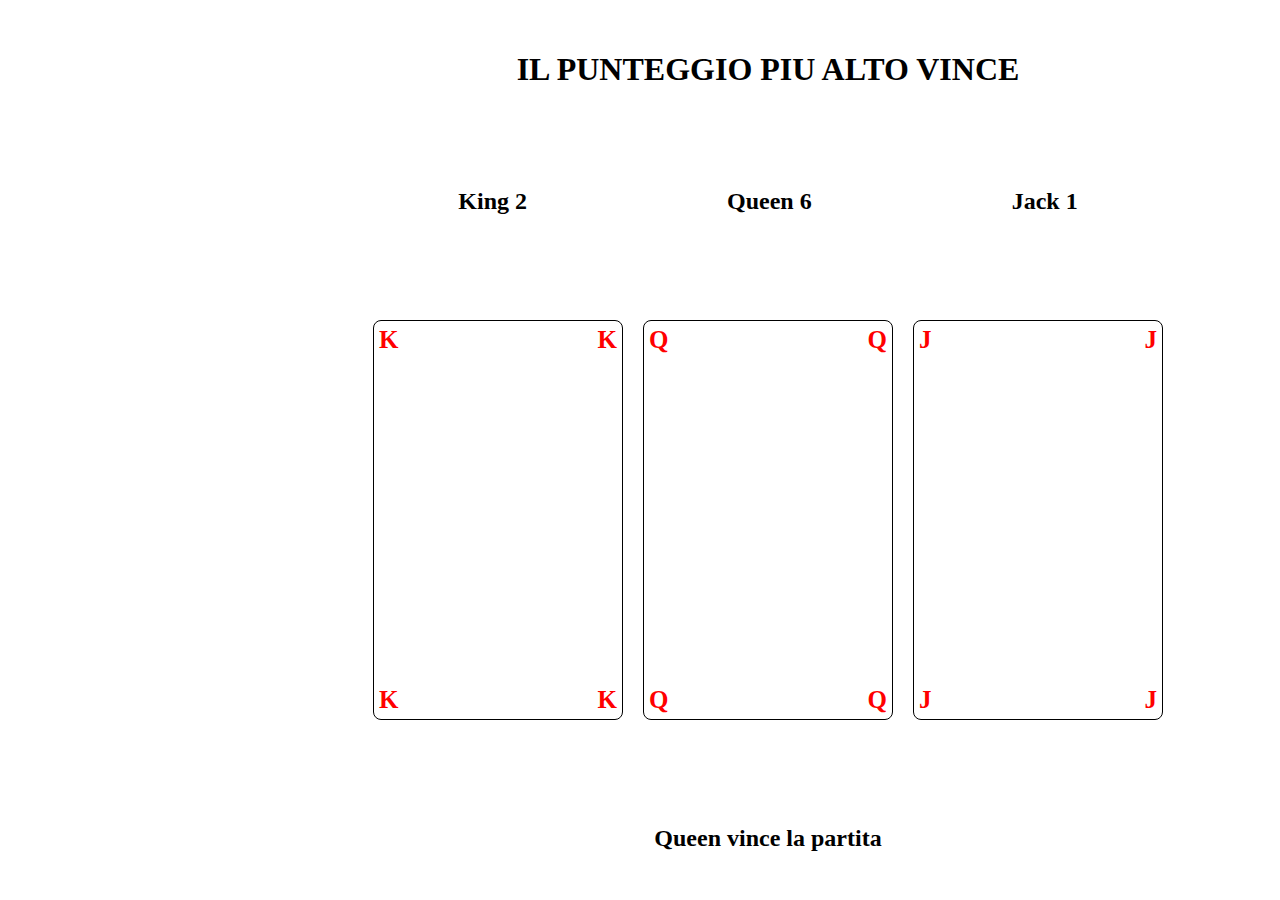
<file: Esercizio dadi/index.html>
<!DOCTYPE html>
<html lang="en">
<head>
    <meta charset="UTF-8">
    <meta http-equiv="X-UA-Compatible" content="IE=edge">
    <meta name="viewport" content="width=device-width, initial-scale=1.0">
    <link rel="stylesheet" href="../Esercizio dadi/css/style.css">
    <title>Esercizio Dadi</title>
</head>
<body>
    <header>
    <h1>IL PUNTEGGIO PIU ALTO VINCE</h1>
    </header>
<main>
    <div class="container">
        <div class="row">
            <h2 id="king" class="col"></h2>
            <h2 id="queen" class="col"></h2>
            <h2 id="jack" class="col"></h2>
        </div>

        <div class="second-row">
            <div class="carte one">

                <div class="top">K</div>
                <div class="left">K</div>
                <div class="right">K</div>
                <div class="bottom">K</div>
            </div>
            <div class="carte two">
            
                <div class="top">Q</div>
                <div class="left">Q</div>
                <div class="right">Q</div>
                <div class="bottom">Q</div>
            </div>
            <div class="carte three">
                
                <div class="top">J</div>
                <div class="left">J</div>
                <div class="right">J</div>
                <div class="bottom">J</div>
            </div>
        </div>
        
        <div class="third-row">
            <h2 id="kingvincente"></h2>
            <h2 id="queenvincente"></h2>
            <h2 id="jackvincente"></h2>
            <h2 id="parità"></h2>
            <h2 id="nodefined"></h2>
        </div>
    </div>
</main>

    <script src="../Esercizio dadi/js/main.js"></script>
</body>
</html>
</file>
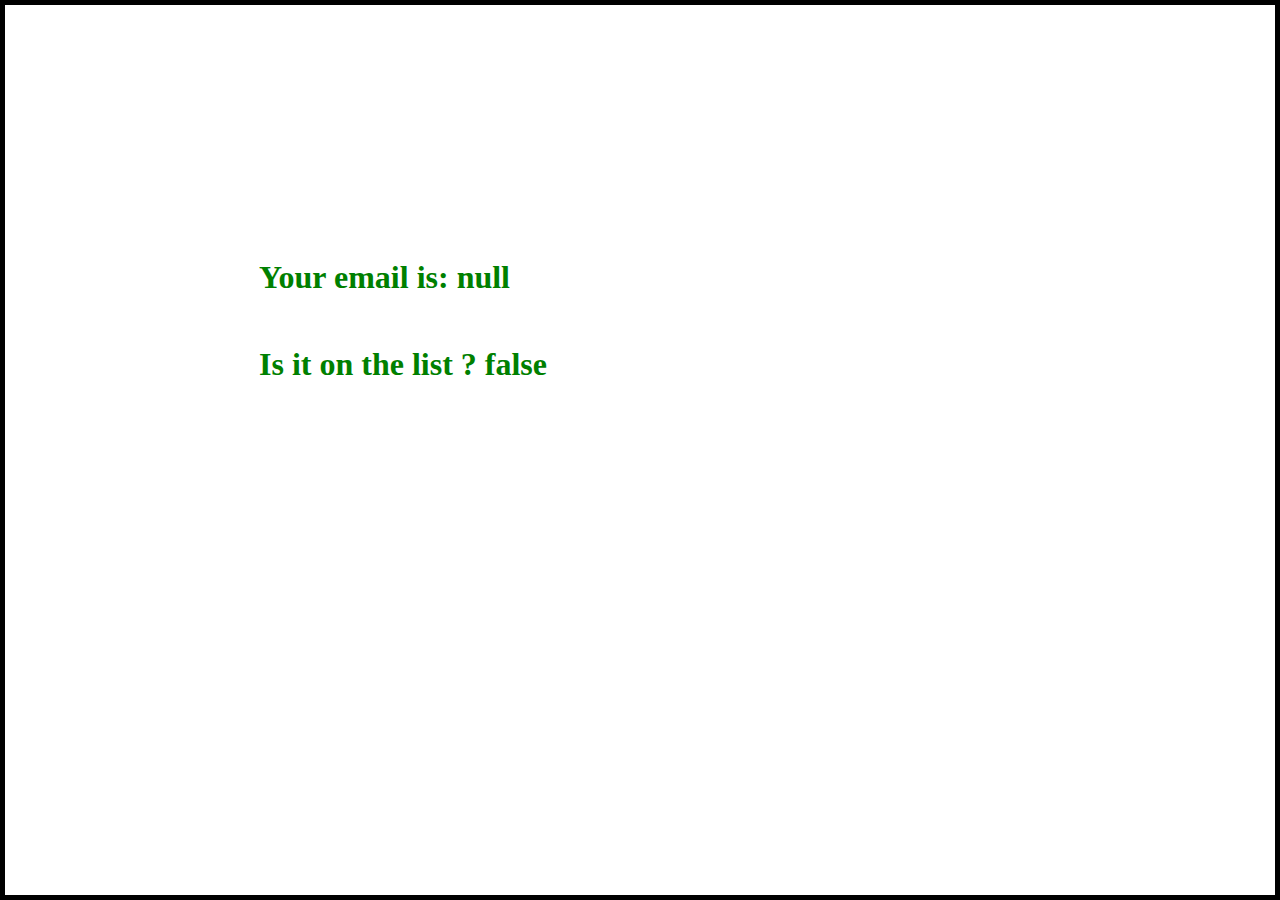
<file: Esercizio Mail/index.html>
<!DOCTYPE html>
<html lang="en">
<head>
    <meta charset="UTF-8">
    <meta http-equiv="X-UA-Compatible" content="IE=edge">
    <meta name="viewport" content="width=device-width, initial-scale=1.0">
    <link rel="stylesheet" href="../Esercizio Mail/css/style.css">
    <title>JS-Mail</title>
</head>
<body>
<main>

    <h1 id="email"></h1>
    <h1 id="in_lista"></h1>
    <h1 id="non_in_lista"></h1>
</main>
    




    
    <script src="../Esercizio Mail/js/main.js"></script>
</body>
</html>
</file>
<file: Esercizio dadi/css/style.css>
*{
    margin: 0;
    padding: 0;
    box-sizing: border-box;
}
body{
    background-image: url("https://static.vecteezy.com/system/resources/previews/002/082/622/original/poker-background-with-playing-cards-and-chips-on-green-casino-background-modern-poker-widescreen-wallpaper-vector.jpg");
    background-size: cover;
}
header{
    height: 100px;
    padding: 4% 0 0 20% ;
    text-align: center;
}
.container{
    height: calc(100vh - 100px);
    margin: 0 auto;
    padding-left: 20%;
    color: black;
    font-weight: bold;
    display: flex;
    flex-direction: column;
    justify-content: space-around;
    align-items: center;
}
.row{
    display: flex;
    flex-direction: row;
    justify-content: space-evenly;
}
.col{
    margin-left: 100px;
    margin-right: 100px;
    margin-top: 40px;
}
.second-row{
    display: flex;
    flex-direction: row;
    align-items: flex-end;
}
.carte{
    position: relative;
    border: 1px solid black;
    background-color: white;
    border-radius: 8px;
    height: 400px;
    width: 250px;
    margin: 10px;
    text-align: center;
}
.one{
    background-image: url("https://us.123rf.com/450wm/mannaggia/mannaggia1412/mannaggia141200008/34334999-re-di-cuori-senza-giocare-carte-sfondo.jpg?ver=6");
    background-size: cover;
}
.two{
    background-image: url("https://st2.depositphotos.com/1029286/5973/v/950/depositphotos_59734731-stock-illustration-queen-of-hearts-no-card.jpg");
    background-size: cover;
}
.three{
    background-image: url("https://st2.depositphotos.com/1029286/5973/v/600/depositphotos_59734741-stock-illustration-jack-of-hearts-no-card.jpg");
    background-size: cover;
}
.bottom, .top,
.right, .left{
    position: absolute;
    color: red;
    font-size: 25px;
    padding: 2%;
}
.bottom{
    padding-top: 30px;
    bottom: 0;
}
.top{
    top: 0;
}
.right{
    top: 0;
    right: 0;
}
.left{
    right: 0;
    bottom: 0;
}
</file>
<file: Esercizio Mail/css/style.css>
*{
    margin: 0;
    padding: 0;
    box-sizing: border-box;
}

body{
    height: 100vh;
    border: 5px solid black;
    background-image: url("https://cdn.wallpapersafari.com/38/57/fCnP0h.jpg");
    background-size: cover;
}

main{
    margin: 0 auto;
    padding: 20%;
}

h1{
    margin-bottom: 50px;
    color: green;
}
</file>
